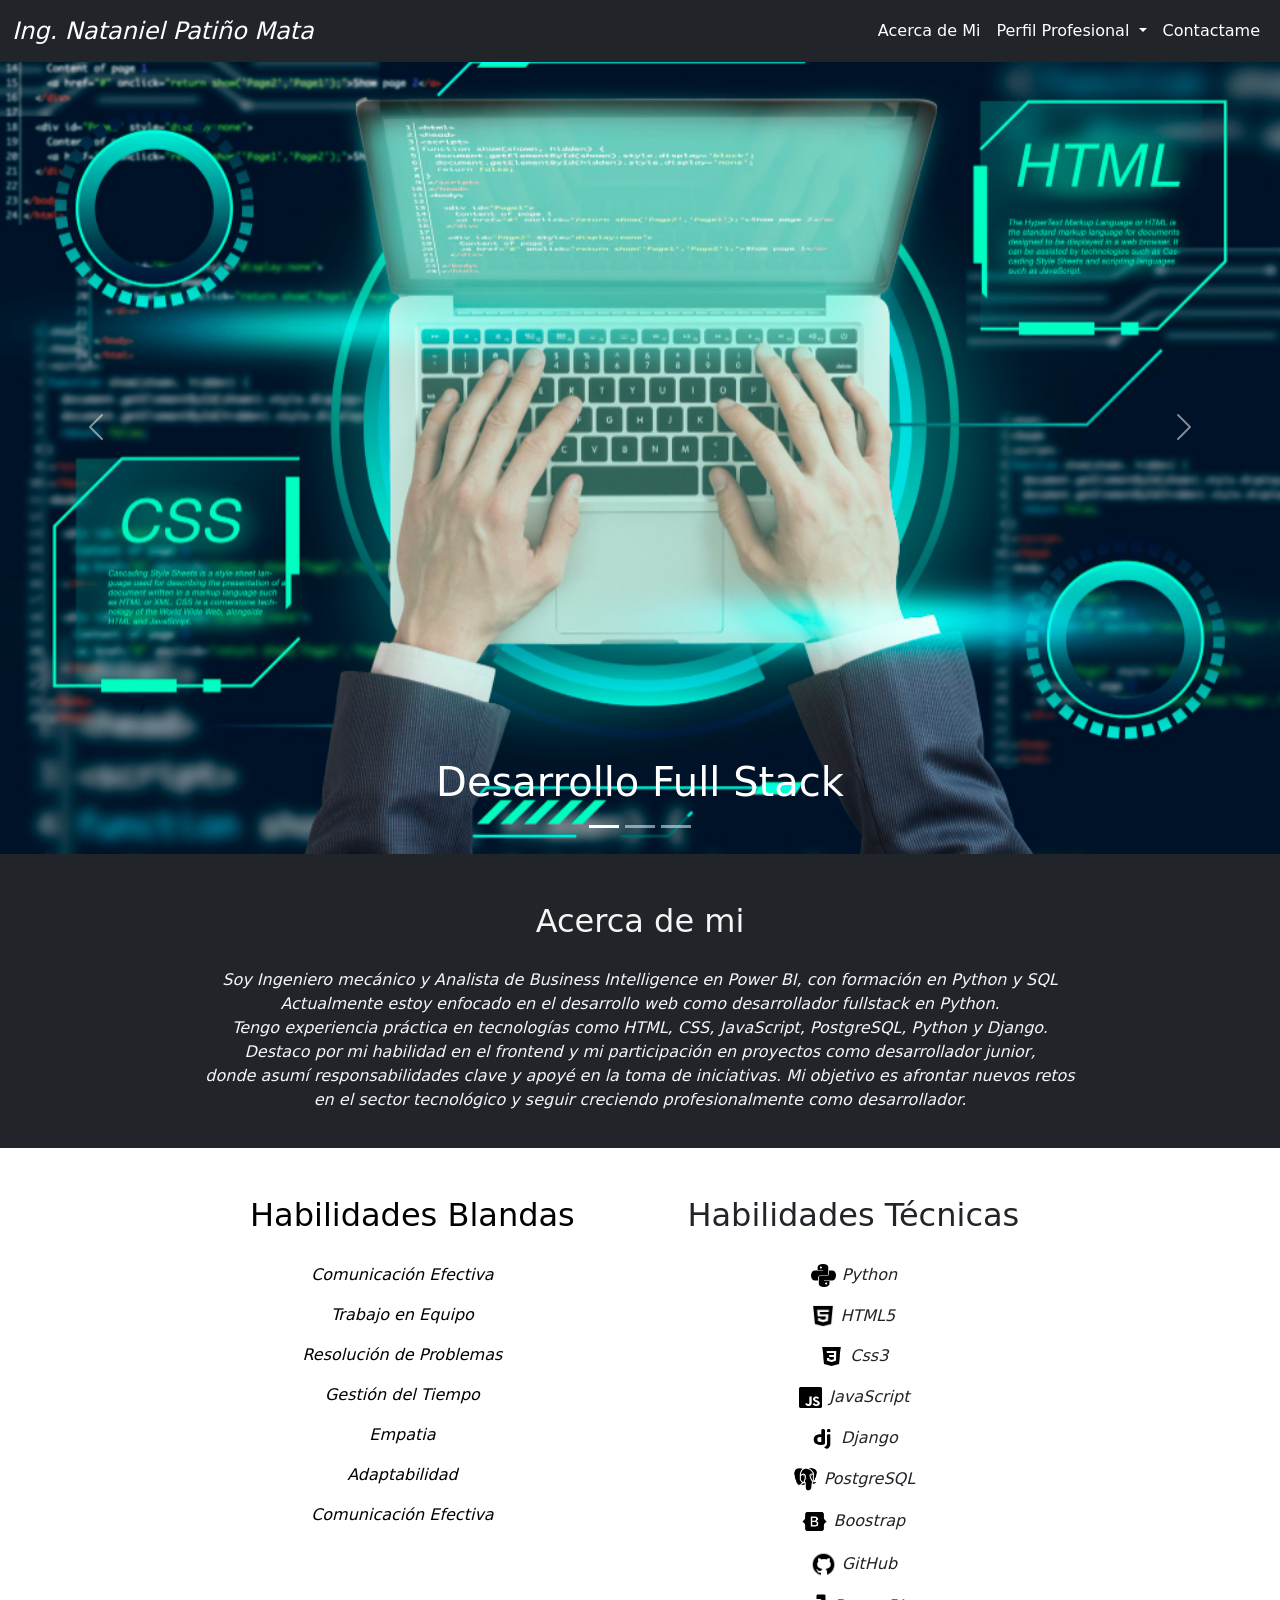
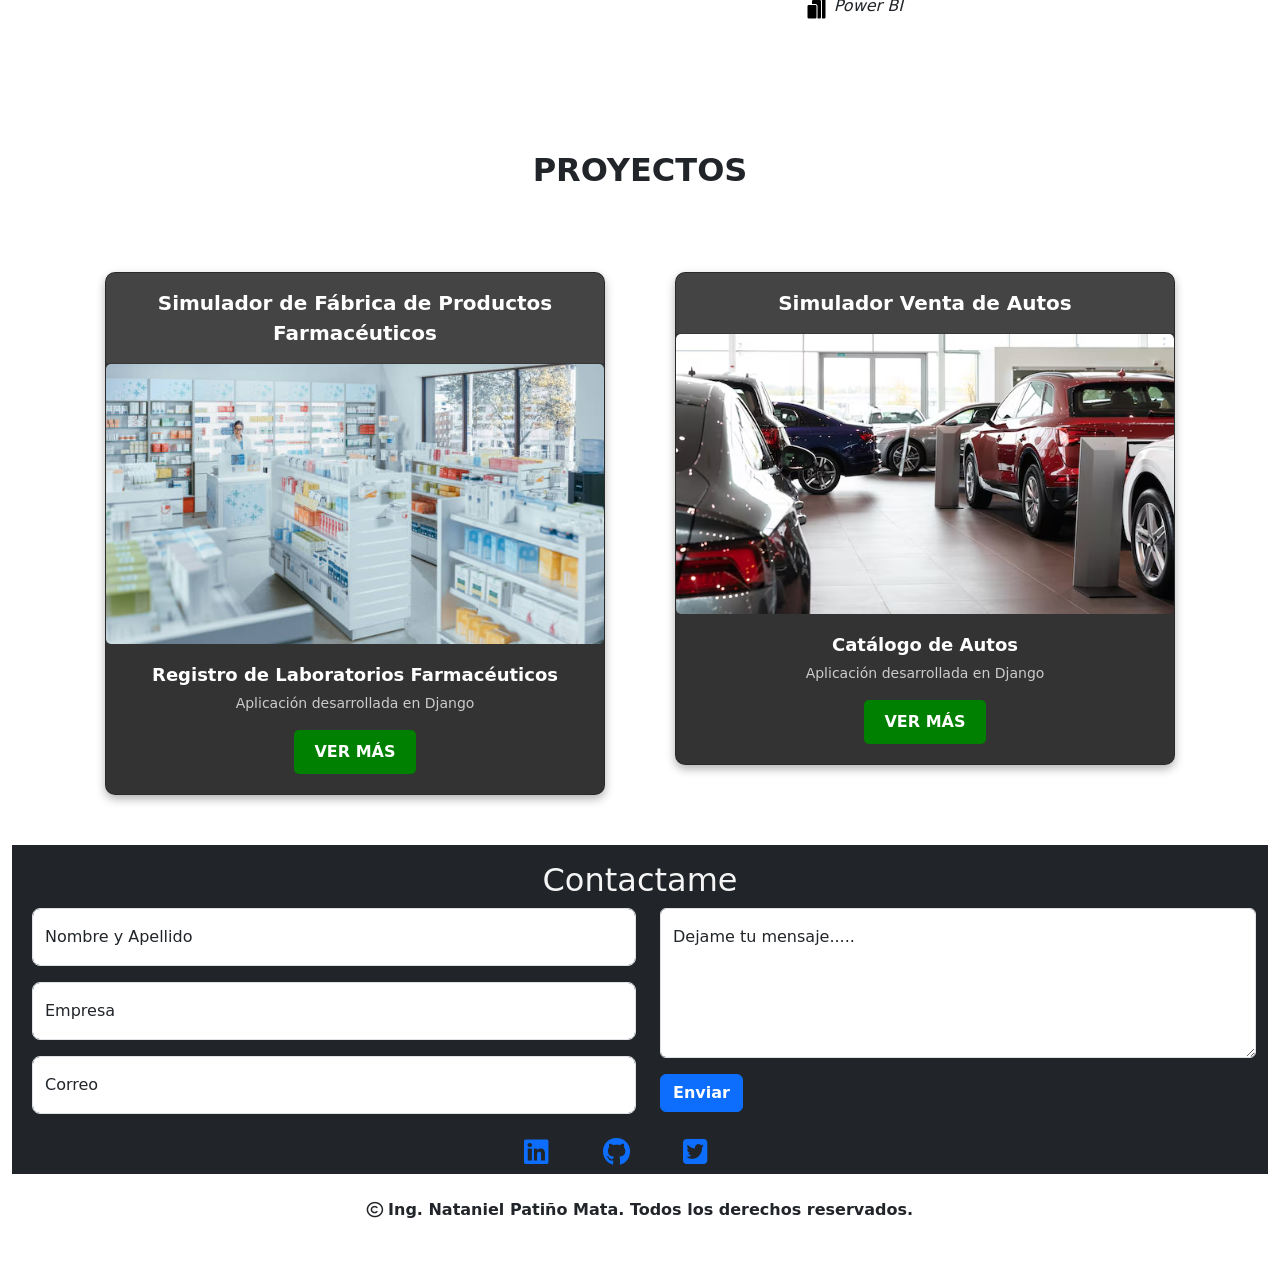
<file: index.html>
<!DOCTYPE html>
<html lang="en">
<head>
    <meta charset="UTF-8">
    <meta name="viewport" content="width=device-width, initial-scale=1.0">
    <title>Portafolio NatanielPM</title>

<!--Bootstrap-->
<link href="https://cdn.jsdelivr.net/npm/bootstrap@5.3.3/dist/css/bootstrap.min.css" rel="stylesheet"
integrity="sha384-QWTKZyjpPEjISv5WaRU9OFeRpok6YctnYmDr5pNlyT2bRjXh0JMhjY6hW+ALEwIH" crossorigin="anonymous">

<!--iconos-->

<link rel="stylesheet" href="https://cdnjs.cloudflare.com/ajax/libs/font-awesome/6.4.0/css/all.min.css">

<!--css-->
<link rel="stylesheet" href="assets/css/style.css">

<style>
                   
        
    </style>

</head>
<body>

<!--Navbar-->

<nav class="navbar fixed-top navbar-dark bg-dark navbar-expand-md">
    <div class="container-fluid">
      <a class="navbar-brand fst-italic fs-4" href="#">Ing. Nataniel Patiño Mata</a>
      <button class="navbar-toggler" type="button" data-bs-toggle="collapse" data-bs-target="#navbarNavDropdown" aria-controls="navbarNavDropdown" aria-expanded="false" aria-label="Toggle navigation">
        <span class="navbar-toggler-icon"></span>
      </button>
      <div class="collapse navbar-collapse" id="navbarNavDropdown">
        <ul class="navbar-nav ms-auto">
          <li class="nav-item">
            <a class="nav-link active fs-6" aria-current="page" href="#acercademi">Acerca de Mi</a>
          </li>
          <li class="nav-item dropdown">
            <a class="nav-link active dropdown-toggle fs-6" href="#" role="button" data-bs-toggle="dropdown" aria-expanded="false">
              Perfil Profesional
            </a>
            <ul class="dropdown-menu">
              <li><a class="dropdown-item" href="#HaBlandas">Habilidades</a></li>
              <li><a class="dropdown-item" href="#Experiencia">Experiencia</a></li>
              <li><a class="dropdown-item" href="#Proyectos">Proyectos</a></li>
            </ul>
          </li>
          <li class="nav-item">
            <a class="nav-link active fs-6" href="#contactame">Contactame</a>
          </li>
          </li>
          
        </ul>
      </div>
    </div>
  </nav>
    
  <!--carrusel-->

  <div id="carouselExampleCaptions" class="carousel slide">
    <div class="carousel-indicators">
      <button type="button" data-bs-target="#carouselExampleCaptions" data-bs-slide-to="0" class="active" aria-current="true" aria-label="Slide 1"></button>
      <button type="button" data-bs-target="#carouselExampleCaptions" data-bs-slide-to="1" aria-label="Slide 2"></button>
      <button type="button" data-bs-target="#carouselExampleCaptions" data-bs-slide-to="2" aria-label="Slide 3"></button>
    </div>
    <div class="carousel-inner">
      <div class="carousel-item active" style="max-height: 900px;">
        <img src="assets/img/programacion-web.webp" class="d-block w-100" alt="fullstack">
        <div class="carousel-caption d-none d-md-block " id="carrusel1">
          <h1>Desarrollo Full Stack</h1>
        </div>
      </div>
      <div class="carousel-item" style="max-height: 900px;">
        <img src="assets/img/data-analytics.jpeg" class="d-block w-100" alt="pbi">
        <div class="carousel-caption d-none d-md-block" id="carrusel2">
          <h1> Business Intelligence</h1> </h1>
        </div>
      </div>
      <div class="carousel-item" style="max-height: 900px;">
        <img src="assets/img/python.avif" class="d-block w-100" alt="refineria de noche">
        <div class="carousel-caption d-none d-md-block" id="carruse3">
          <h1>Programación</h1>
        </div>
      </div>
    </div>
    <button class="carousel-control-prev" type="button" data-bs-target="#carouselExampleCaptions" data-bs-slide="prev">
      <span class="carousel-control-prev-icon" aria-hidden="true"></span>
      <span class="visually-hidden">Previous</span>
    </button>
    <button class="carousel-control-next" type="button" data-bs-target="#carouselExampleCaptions" data-bs-slide="next">
      <span class="carousel-control-next-icon" aria-hidden="true"></span>
      <span class="visually-hidden">Next</span>
    </button>
  </div>  

<!--tarjetas Acerca de mi-->

<div class="container-fluid bg-dark">
  <div class=" acercademi pt-5 " >
  <h2 id="acercademi" class="acercademi" >Acerca de mi</h2>
  </div>
    <div class="row">
        <div class="col">
          <div class="card border-0">
            <div class="card-body bg-dark fst-italic" >
              <div id="estesoyyo" >
              <p>Soy Ingeniero mecánico y Analista de Business Intelligence en Power BI, con formación en Python y SQL <br>
                Actualmente estoy enfocado en el desarrollo web como desarrollador fullstack en Python.<br>
                Tengo experiencia práctica en tecnologías como HTML, CSS, JavaScript, PostgreSQL, Python y Django. <br>
                Destaco por mi habilidad en el frontend y mi participación en proyectos como desarrollador junior, <br>
                donde asumí responsabilidades clave y apoyé en la toma de iniciativas. Mi objetivo es afrontar nuevos retos <br>
                en el sector tecnológico y seguir creciendo profesionalmente como desarrollador.
                
                </p>
              </div>
            </div>
          </div>
        </div>
    </div>
</div>

<!--Tarjetas habilidades-->

<div class="container-fluid mt-5" >
    <div class="row">
        <div class="col-md-6">
          <div class="card border-0 text-center" >
            <h2 id="HaBlandas" >Habilidades Blandas</h2>
            <div class="card-body fst-italic" id="HabilidadesB">
                <p>Comunicación Efectiva</p>
                <p>Trabajo en Equipo</p>
                <p>Resolución de Problemas</p>
                <p>Gestión del Tiempo</p>
                <p>Empatia</p>
                <p>Adaptabilidad</p>
                <p>Comunicación Efectiva</p>
              
              
            </div>
          </div>

        </div>
        <div class="col-md-4">
          <div class="card border-0 text-center" >
            <h2  id="HaTecnicas" >Habilidades Técnicas</h2>
            <div class="card-body fst-italic" id="software">
              
                <p><img src="assets/img/icons8-python-50.png" width="27px" height="25px" alt="logo python">  Python</p>
                <p><img src="assets/img/html-5-50.png" width="24px" height="22px" alt="Logo html">  HTML5</p>
                <p><img src="assets/img/icons8-css3-100.png" width="27px" height="25px" alt="logo css">  Css3</p>
                <p><img src="assets/img/javascript-50.png" width="27px" height="25px" alt="logo javascript">  JavaScript</p>
                <p><img src="assets/img/django.png" width="27px" height="25px" alt="logo django">  Django</p>
                <p><img src="assets/img/postgres-50.png" width="27px" height="25px" alt="logo postgres-50">  PostgreSQL</p>
                <p><img src="assets/img/icons8-oreja-100.png" width="27px" height="27px" alt="logo Boostrap">  Boostrap</p>
                <p><img src="assets/img/github-60.png" width="27px" height="27px" alt="logo github">  GitHub</p>
                <p><img src="assets/img/power-bi-2021-50.png" width="25px" height="25px" alt="logo power bi">  Power BI</p>
              
              
            </div>
          </div>
    </div>
</div>



<!--Proyectos-->

<div class="container mt-5">
  <div class="row g-4"> 
    <div class=" Proyectos pt-5 text-center " >
      <h2 id="Proyectos" class="Proyectos text-center text-uppercase fw-bold">Proyectos </h2>
    </div>

      
      <!-- Primera tarjeta -->
      <div class="col-md-6">
          <div class="card card-custom">
              <div class="card-header">Simulador de Fábrica de Productos Farmacéuticos</div>
              <img src="assets/img/Farmacia.jpg" alt="farmacia" class="card-img">
              <div class="card-body">
                  <h5 class="card-title">Registro de Laboratorios Farmacéuticos</h5>
                  <p class="card-text">Aplicación desarrollada en Django</p>
                  <a href="http://127.0.0.1:8000/laboratorios" class="btn btn-custom">Ver más</a>
              </div>
          </div>
      </div>

      <!-- Segunda tarjeta -->
      <div class="col-md-6">
          <div class="card card-custom">
              <div class="card-header">Simulador Venta de Autos</div>
              <img src="assets/img/auto.avif" alt="autos" class="card-img">
              <div class="card-body">
                  <h5 class="card-title">Catálogo de Autos</h5>
                  <p class="card-text">Aplicación desarrollada en Django</p>
                  <a href="http://127.0.0.1:8000/#" class="btn btn-custom">Ver más</a>
              </div>
          </div>
      </div>

  </div>
</div>

<!-- Formulario de Contacto-->

<div class="container-fluid bg-dark">
  <div class="row">
    <div class="col">
      <div id="contactame" class="mt-3">
        <h2>Contactame</h2>
      </div>

<form>
  <div class="row">
    <div class="col-6 ms-2">
      <div class="form-floating">
        <input class="form-control mb-3 form-control-lg" type="text" name="nombre" id="nombre"
          placeholder="Nombre y Apellido">
        <label class="form-label" for="nombre">Nombre y Apellido</label>
      </div>
      <div class="form-floating">
        <input class="form-control mb-3 form-control-lg" type="text" name="text" id="text" placeholder="Correo">
        <label class="form-label" for="text">Empresa</label>
      </div>
      <div class="form-floating">
        <input class="form-control mb-3 form-control-lg" type="email" name="email" id="email" placeholder="Correo">
        <label class="form-label" for="email">Correo</label>
      </div>
    </div>

    <div class="col">
      <div class="form-floating">
        <textarea class="form-control" id="message" placeholder="Dejame tu mensaje aquí..." style="height: 150px;"></textarea>
        <label for="message">Dejame tu mensaje.....</label>
      </div>
      <button type="submit" class="btn btn-primary mt-3"> <b> Enviar </b></button>
    </div>
  </div>

</form>

<div class="col-12 pe-5 text-center icon-container">
  <a href="https://www.linkedin.com/in/nataniel-pati%C3%B1o-mata-23647a158/" class="text-decoration-none">
    <i class="fa-brands fa-linkedin mx-4 fs-3 my-2"></i>
  </a>
  <a href="https://github.com/Natanielpm" class="text-decoration-none">
    <i class="fa-brands fa-github mx-4 fs-3 my-2"></i>
  </a>
  <a href="https://twiter.com/tu_usuario/" class="text-decoration-none">
  <i class="fa-brands fa-square-twitter mx-4 fs-3 my-2"></i>
</a>
</div>

</div>
</div>
</div>

<!-- footer-->
<footer class="conteiner-fluid py-4 text-center">
  <p> <i class="fa-regular fa-copyright"></i> <b>Ing. Nataniel Patiño Mata. Todos los derechos reservados.</b> </p>
</footer>


<!--javascript-->

<script src="https://cdn.jsdelivr.net/npm/bootstrap@5.3.3/dist/js/bootstrap.bundle.min.js" 
integrity="sha384-YvpcrYf0tY3lHB60NNkmXc5s9fDVZLESaAA55NDzOxhy9GkcIdslK1eN7N6jIeHz" 
crossorigin="anonymous"></script>

<!--jquery-->

<script src="https://code.jquery.com/jquery-3.6.0.min.js"
  integrity="sha256-/xUj+3OJU5yExlq6GSYGSHk7tPXikynS7ogEvDej/m4=" crossorigin="anonymous"></script>

<!--Archivo js-->
    <script src="assets/js/logica.js"></script> 
</body>
</html>
</file>
<file: assets/css/style.css>
#estesoyyo{
    /*display: none;*/
    color: whitesmoke;
    text-align: center;
}

#acercademi, #contactame{
    color: whitesmoke;
    text-align: center;
} 

#HaBlandas, #HabilidadesB{
    color: black;
    padding-left: 30%;
}

 #carrusel2{
    /*color: black;
}

#RespPresupuestos, #RespProyectos, #RespMantenimiento, #RespProyectista,#HabilidadesB, #software{
    display: none;
}

.contactame{
    color: whitesmoke;
}

.icon-container {
    text-align: center; 
}

.icon-container {
    color: #fff;
}

.icon-container i:hover {
    transform: scale(1.3); /* Escala el ícono al 120% */
}

#IngPresupuestos:hover, #IngProyectos:hover, #IngMantenimiento:hover, #IngProyectista:hover{
    text-shadow: 2px 2px 4px rgba(0, 0, 0, 0.3);
}
.card-custom {
    width: 500px;
    background-color: #333;
    color: white;
    border-radius: 10px;
    overflow: hidden;
    box-shadow: 0 4px 10px rgba(0, 0, 0, 0.3);
    text-align: center;
    margin: 50px auto;
}
.card-header {
    background-color: #444;
    font-size: 20px;
    font-weight: bold;
    padding: 15px;
}
.card-img {
    width: 100%;
    height: auto;
}
.card-body {
    padding: 20px;
    
}
.card-title {
    font-size: 18px;
    font-weight: bold;
}
.card-text {
    font-size: 14px;
    color: #ccc;
}
.btn-custom {
    background-color: green;
    color: white;
    border: none;
    padding: 10px 20px;
    border-radius: 5px;
    text-transform: uppercase;
    font-weight: bold;
}
.btn-custom:hover {
    background-color: darkred;
}
</file>
